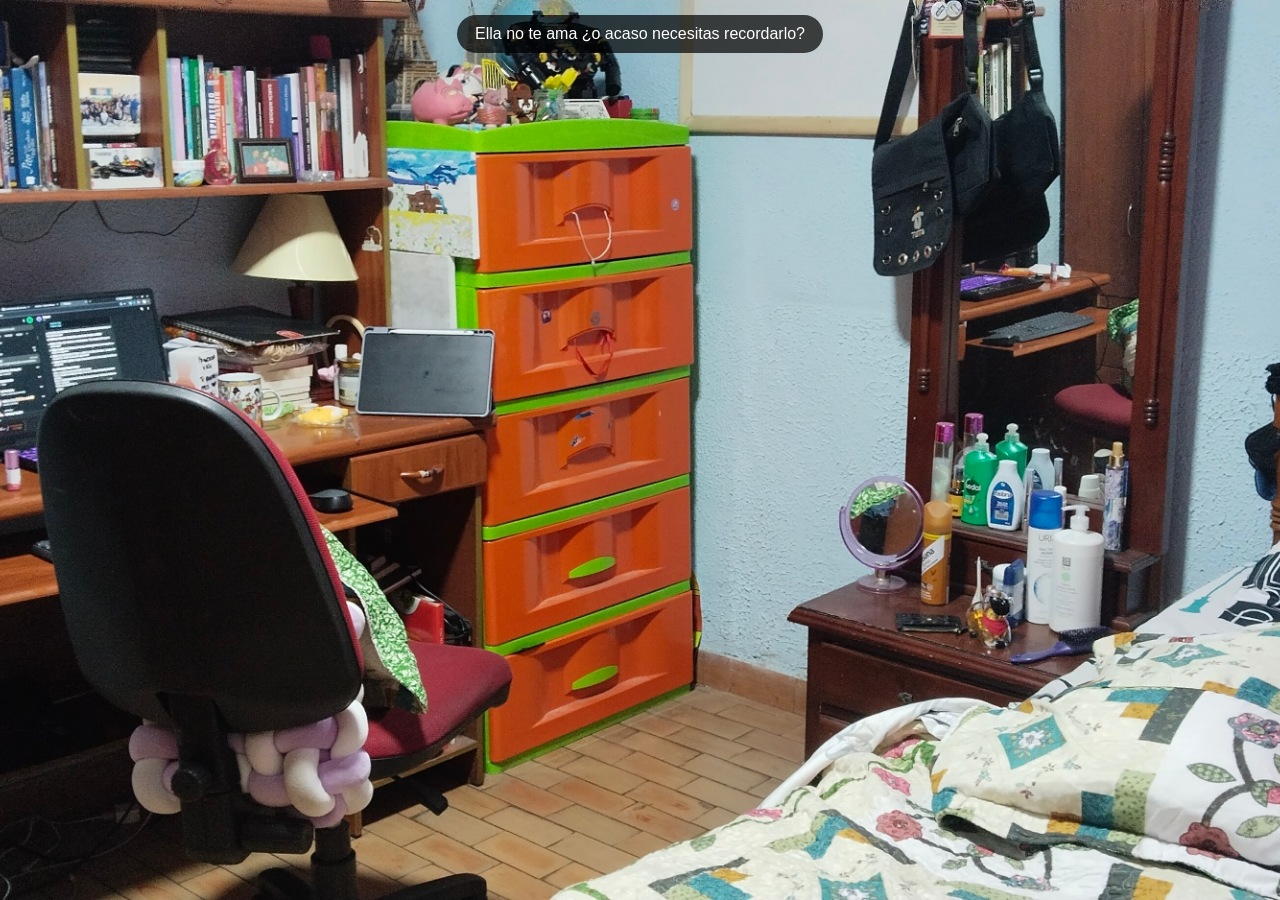
<file: index.html>
<!DOCTYPE html>
<html lang="es">
<head>
  <meta charset="UTF-8">
  <meta name="viewport" content="width=device-width, initial-scale=1.0">
  <title>Ella no te ama</title>
  <link rel="stylesheet" href="estilo.css">
</head>
<body>

  <main id="room">

    <header id="header-room">
      <p>Ella no te ama ¿o acaso necesitas recordarlo?</p>
    </header>

    <!-- ZONA 1: LIBROS - arriba a la izquierda -->
    <a href="libros.html" class="hotspot" id="zone-libros" title="Ir a Libros"></a>

    <!-- ZONA 2: OBJETOS REGADOS - escritorio -->
    <a href="objetos.html" class="hotspot" id="zone-objetos" title="Ir a Objetos Regados"></a>

    <!-- ZONA 3: MÁQUINA DE AZAR - cajones naranjas del centro -->
    <a href="maquina.html" class="hotspot" id="zone-maquina" title="Ir a Máquina de Azar"></a>

    <!-- ZONA 4: CAMA - abajo a la derecha, lleva al sueño -->
    <a href="cama.html" class="hotspot" id="zone-cama" title="Ir a Cama / Sueño"></a>

  </main>

</body>
</html>
</file>
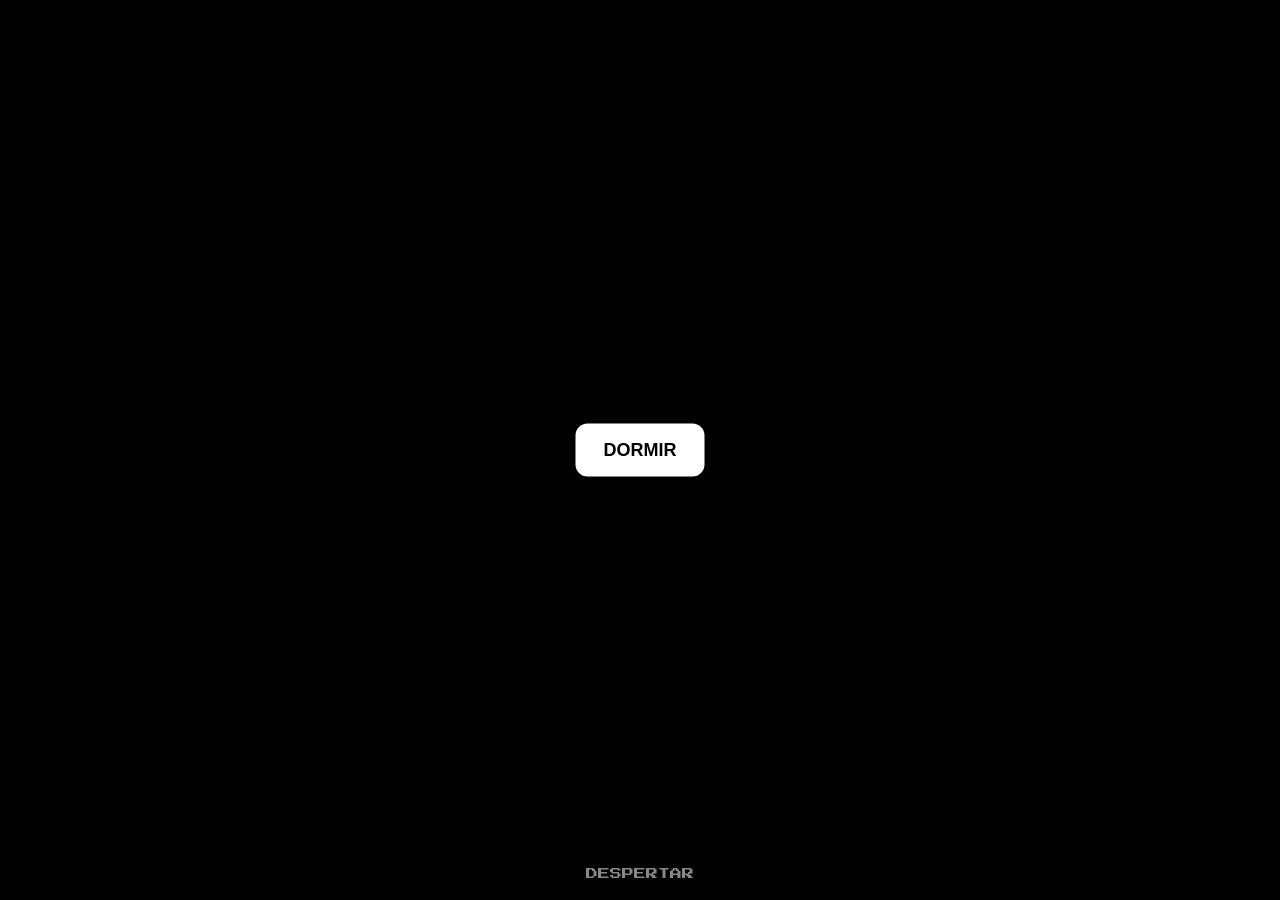
<file: cama.html>
<!DOCTYPE html>
<html lang="es">
<head>
  <meta charset="UTF-8">
  <title>Cama</title>
  <link rel="stylesheet" href="cama.css">
  <link href="https://fonts.googleapis.com/css2?family=Press+Start+2P&display=swap" rel="stylesheet">
</head>
<body>
   <!-- CONTENEDOR PRINCIPAL DE LA PÁGINA CAMA -->
  <main id="page-cama">

    <!-- CONTENEDOR DE LA FOTO: aquí ocurre el zoom -->
    <div id="zoom-cama"></div>

    <!-- BOTÓN INICIAL: el usuario debe hacer click para que suene la música -->
    <button id="btn-sonar" style="display:none;" onclick="mostrarCreditos()">DORMIR</button>

    <!-- CONTENEDOR DE CRÉDITOS: pantalla negra + texto -->
    <div id="creditos">
      <div id="creditos-texto">
        <p>¿QUE PASA MI AMOR?</p>
        <br><br>
        <p>¿CREISTE QUE ERAS ESPECIAL?</p>
        <br><br><br>
        <p>NO TE MIENTAS CIELITO</p>
        <br><br><br>
        <p>SOLO ERES UNO MAS EN LA FILA</p>
        <br><br>
        <p>ENTIENDE QUE NO ERES SUFICIENTE PARA MI</p>
        <br><br><br>
        <p>YA NO TE AMO...</p>
        <br><br><br>
        <p>SUPERALO</p>
        <br><br><br><br>
        <p>¡YA DESPIERTA!</p>
      </div>
    </div>

    <a href="index.html" id="volver-habitacion">DESPERTAR</a>

    <!-- MÚSICA TRISTE: pon tu mp3 en la misma carpeta y cambia el nombre -->
    <audio id="musica-triste" loop preload="auto">
      <source src="assets/musica sad.mp3" type="audio/mpeg">
    </audio>

  </main>

  <script>
    window.onload = function() {
      // Activa el zoom a la cama
      document.getElementById('zoom-cama').classList.add('zoom-activo');

      // Después de 4.5s (cuando ya terminó el zoom y está en negro)
      // muestra el botón para entrar al sueño
      setTimeout(() => {
        document.getElementById('btn-sonar').style.display = 'block';
      }, 200);
    };

    function mostrarCreditos() {
      document.getElementById('btn-sonar').style.display = 'none';
      document.getElementById('musica-triste').play();
      document.getElementById('creditos').classList.add('visible');
    }
  </script>

</body>
</html>
</file>
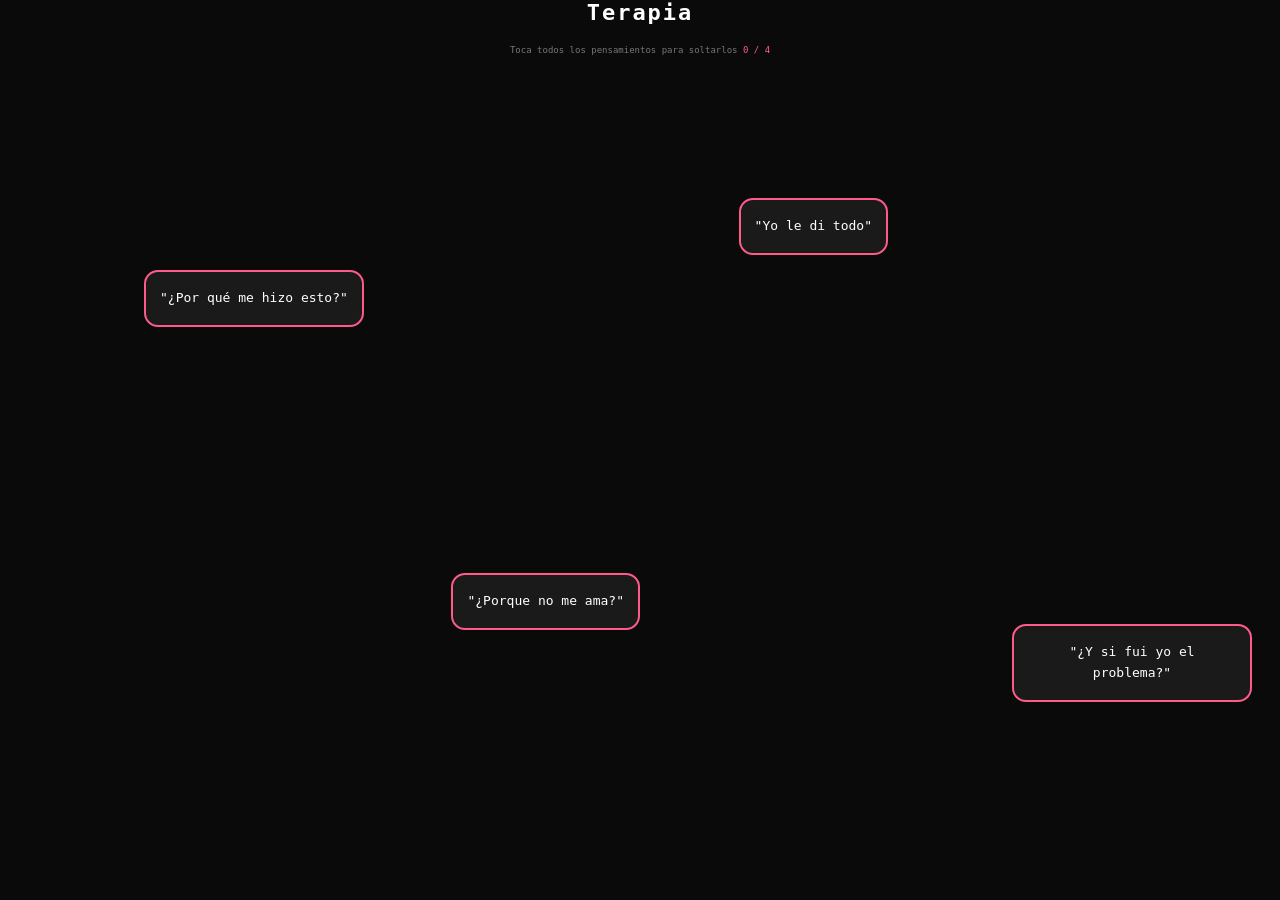
<file: terapia.html>
<!DOCTYPE html>
<html lang="es">
<head>
  <meta charset="UTF-8">
  <meta name="viewport" content="width=device-width, initial-scale=1.0">
  <title>Terapia</title>
  <link rel="stylesheet" href="https://cdnjs.cloudflare.com/ajax/libs/animate.css/4.1.1/animate.min.css"/>
  <link rel="stylesheet" href="terapia.css">
</head>
<body>

  <div id="terapia">

    <!-- FASE 1: EL PENSAMIENTO QUE ATORMENTA -->
    <div id="fase-pensamiento">
      <h2 class="titulo-terapia animate__animated animate__fadeInDown">Terapia</h2>

    <p class="pensamiento p1 animate__animated animate__shakeX animate__infinite">"¿Por qué me hizo esto?"</p>
    <p class="pensamiento p2 animate__animated animate__shakeX animate__infinite animate__delay-1s">"Yo le di todo"</p>
    <p class="pensamiento p3 animate__animated animate__shakeX animate__infinite animate__delay-2s">"¿Y si fui yo el problema?"</p>
    <p class="pensamiento p4 animate__animated animate__shakeX animate__infinite">"¿Porque no me ama?"</p>

    <p class="ayuda">Toca todos los pensamientos para soltarlos <span id="contador">0 / 4</span></p>
    </div>

    <!-- FASE 2: RESPIRA CONMIGO -->
    <div id="fase-respira" class="oculto">
      <h2 class="titulo-terapia animate__animated animate__fadeInDown">Respira conmigo...</h2>

      <div id="circulo-respira" class="animate__animated animate__pulse animate__infinite"></div>

      <p class="frase-respira animate__animated animate__fadeInUp animate__delay-1s">Inhala... Exhala... Ya pasó</p>

      <button id="btn-mejor" class="btn-terapia oculto">Ya me siento mejor</button>

      <!-- FINAL -->
      <div id="final-terapia" class="oculto">
        <p class="mensaje-final animate__animated animate__heartBeat">Ya estás sanando</p>
        <a href="index.html" class="btn-terapia btn-volver animate__animated animate__fadeInUp">Volver al cuarto</a>
      </div>
    </div>

  </div>

<script>
  const pensamientos = document.querySelectorAll('.pensamiento');
  const contador = document.getElementById('contador');
  const fasePensamiento = document.getElementById('fase-pensamiento');
  const faseRespira = document.getElementById('fase-respira');
  const btnMejor = document.getElementById('btn-mejor');
  const finalTerapia = document.getElementById('final-terapia');

  let rotos = 0;

  // --- FASE 1: ROMPER TODOS LOS PENSAMIENTOS ---
  pensamientos.forEach(p => {
    p.addEventListener('click', () => {
      if (p.classList.contains('roto')) return; // no contar 2 veces el mismo

      p.classList.remove('animate__shakeX', 'animate__infinite');
      p.classList.add('animate__hinge', 'roto');
      rotos++;
      contador.textContent = rotos + ' / ' + pensamientos.length;

      // SOLO AVANZA CUANDO YA ROMPIÓ TODOS
      if (rotos === pensamientos.length) {
        setTimeout(() => {
          fasePensamiento.classList.add('oculto');
          faseRespira.classList.remove('oculto');
          faseRespira.classList.add('animate__animated', 'animate__fadeIn');

// EL BOTÓN APARECE DESPUÉS DE 8 SEGUNDOS
        setTimeout(() => {
             btnMejor.classList.remove('oculto');
             btnMejor.classList.add('animate__animated', 'animate__fadeInUp');
            }, 8000);
        }, 1000);
      }
    });
  });

  // --- FASE 2: YA ME SIENTO MEJOR ---
  btnMejor.addEventListener('click', () => {
    btnMejor.classList.add('oculto');
    finalTerapia.classList.remove('oculto');
  });
</script>

</body>
</html>
</file>
<file: estilo.css>
* {
  margin: 0;
  padding: 0;
  box-sizing: border-box;
  font-family: sans-serif;
}

body {
  background: #000;
  overflow: hidden;
}


#room {
  position: relative;
  width: 100vw;
  height: 100dvh;
  background: url('assets/Habitacion.jpg') center / cover no-repeat;
}

#header-room {
  position: absolute;
  top: 15px;
  left: 50%;
  transform: translateX(-50%);
  background: rgba(0, 0, 0, 0.7);
  color: #fff;
  padding: 10px 18px;
  border-radius: 20px;
  font-size: 16px;
  z-index: 10;
  text-align: center;
}

.hotspot {
  position: absolute;
  display: block;
  cursor: pointer;
  border: 2px solid transparent;
  border-radius: 12px;
  transition: 0.2s;
}

.hotspot:hover {
  border-color: rgba(255, 255, 255, 0.9);
  background: rgba(255, 255, 255, 0.12);
  box-shadow: 0 0 20px rgba(255, 255, 255, 0.4);
}


/* ZONA 1: LIBROS - estantería arriba a la izquierda */
#zone-libros {
  left: 2%;
  top: 3%;
  width: 28%;
  height: 24%;
}

/* ZONA 2: OBJETOS REGADOS - escritorio con PC */
#zone-objetos {
  left: 4%;
  top: 30%;
  width: 34%;
  height: 38%;
}

/* ZONA 3: MÁQUINA DE AZAR - cajones naranjas del centro */
#zone-maquina {
  left: 38%;
  top: 16%;
  width: 20%;
  height: 72%;
}

/* ZONA 4: CAMA - abajo a la derecha */
#zone-cama {
  left: 72%;
  top: 42%;
  width: 27%;
  height: 56%;
}
</file>
<file: cama.css>
/* CONTENEDOR DE LA PÁGINA CAMA: ocupa toda la pantalla */
#page-cama {
 position: relative;
  width: 100vw;
  height: 100dvh;
  background: #000;
  overflow: hidden;
  border: none;
  outline: none;
}

/* CONTENEDOR DE LA FOTO: es la que va a hacer el zoom */
#zoom-cama {
  position: absolute;
  inset: 0;
  background: url('assets/Habitacion.jpg') center / cover no-repeat;
  /* Punto de enfoque: 85% a la derecha, 80% abajo = donde está la cama */
  transform-origin: 95% 80%;
  /* Empieza sin zoom */
  transform: scale(1);
  /* Transición suave de 3.5 segundos para el acercamiento */
  transition: transform 3.7s ease-in-out, opacity 1s ease;
   border: none;
  outline: none;
}

/* Cuando le agregamos esta clase con JS, hace el zoom */
#zoom-cama.zoom-activo {
  transform: scale(2.9); /* Qué tanto se acerca */
  opacity: 0; /* Al final se desvanece a negro */
}

/* BOTÓN PARA EMPEZAR: necesario para que el navegador deje sonar la música */
#btn-sonar {
  position: absolute;
  top: 50%;
  left: 50%;
  transform: translate(-50%, -50%);
  background: #fff;
  color: #000;
  border: none;
  padding: 16px 28px;
  border-radius: 12px;
  font-size: 18px;
  font-weight: bold;
  cursor: pointer;
  z-index: 10;
  border: none;
  outline: none;
}


/* CONTENEDOR DE CRÉDITOS: pantalla negra completa */
#creditos {
  position: absolute;
  inset: 0;
  background: #000;
  color: #ffffff;
  display: none; /* Oculto hasta que termine el zoom */
  overflow: hidden;
  z-index: 20;
}

/* Cuando se activa, se muestra */
#creditos.visible {
  display: block;
}

/* TEXTO DE CRÉDITOS: es el que se mueve de abajo hacia arriba */
#creditos-texto {
  position: absolute;
  left: 50%;
  transform: translateX(-50%);
  width: min(600px, 85%);
  text-align: center;
  /* Fuente pixelada de videojuego */
  font-family: 'Press Start 2P', monospace;
  font-size: 15px;
  line-height: 2.2;
  /* Empieza abajo, fuera de pantalla */
  top: 100%;
  /* Animación: sube durante 30s y se queda */
  animation: subir-creditos 26s linear forwards;
}

/* Animación de subida */
@keyframes subir-creditos {
  from { top: 100%; }
  to { top: -120%; }
}

/* Link para volver */
#volver-habitacion {
  position: absolute;
  bottom: 20px;
  left: 50%;
  transform: translateX(-50%);
  color: #888;
  font-size: 12px;
  font-family: 'Press Start 2P', monospace;
  text-decoration: none;
  z-index: 30;
}
body {
  background: #000;
  margin: 0;
}
</file>
<file: terapia.css>
* {
  margin: 0;
  padding: 0;
  box-sizing: border-box;
}

html, body {
  width: 100%;
  height: 100%;
  overflow: hidden;
  background: #0a0a0a;
  font-family: 'Press Start 2P', monospace;
}

#terapia {
  width: 100%;
  height: 100dvh;
  display: flex;
  align-items: center;
  justify-content: center;
  text-align: center;
  color: #fff;
  background: #0a0a0a;
  padding: 20px;
}

.oculto {
  display: none !important;
}

.titulo-terapia {
  font-size: 22px;
  margin-bottom: 20px;
  letter-spacing: 2px;
}

.instruccion {
  font-size: 10px;
  color: #aaa;
  margin-bottom: 30px;
  line-height: 1.8;
}


.ayuda {
  font-size: 9px;
  color: #777;
  margin-top: 18px;
}

/* --- FASE RESPIRA --- */

#fase-respira {
  display: flex;
  flex-direction: column;
  align-items: center;
}

#circulo-respira {
  --animate-duration: 4s;
  width: 200px;
  height: 200px;
  background: #ffe3eb;
  border-radius: 90%;
  display: flex;
  align-items: center;
  justify-content: center;
  font-size: 40px;
  margin: 20px 0 24px 0;
  box-shadow: 0 0 40px rgba(255, 91, 138, 0.6);
}

.frase-respira {
  font-size: 20px;
  line-height: 2;
  color: #fff;
  margin-bottom: 26px;
}

.btn-terapia {
  background: #fff;
  color: #000;
  border: none;
  padding: 14px 24px;
  border-radius: 12px;
  font-family: 'Press Start 2P', monospace;
  font-size: 14px;
  cursor: pointer;
  text-decoration: none;
  display: inline-block;
}

.btn-volver {
  background: #ff5b8a;
  color: #fff;
  margin-top: 10px;
}

#final-terapia {
  display: flex;
  flex-direction: column;
  align-items: center;
  margin-top: 10px;
}

.mensaje-final {
  font-size: 12px;
  line-height: 2.2;
  margin-bottom: 20px;
}

/* --- PENSAMIENTOS EN VARIOS LUGARES --- */
#fase-pensamiento {
  position: relative;
  width: 100%;
  height: 100dvh;
}

.pensamiento {
  position: absolute;
  font-size: 13px;
  line-height: 1.6;
  background: #1a1a1a;
  border: 2px solid #ff5b8a;
  padding: 16px 14px;
  border-radius: 14px;
  cursor: pointer;
  max-width: 240px;
}

/* CAMBIA LOS % PARA MOVERLOS DONDE QUIERAS */
.p1 { left: 10%; top: 30%; }
.p2 { right: 30%; top: 22%; }
.p3 { left: 80%; bottom: 22%; }
.p4 { right: 50%; bottom: 30%; }

.pensamiento.roto {
  pointer-events: none;
  opacity: 0.3;
}

#contador {
  color: #ff5b8a;
}
</file>
